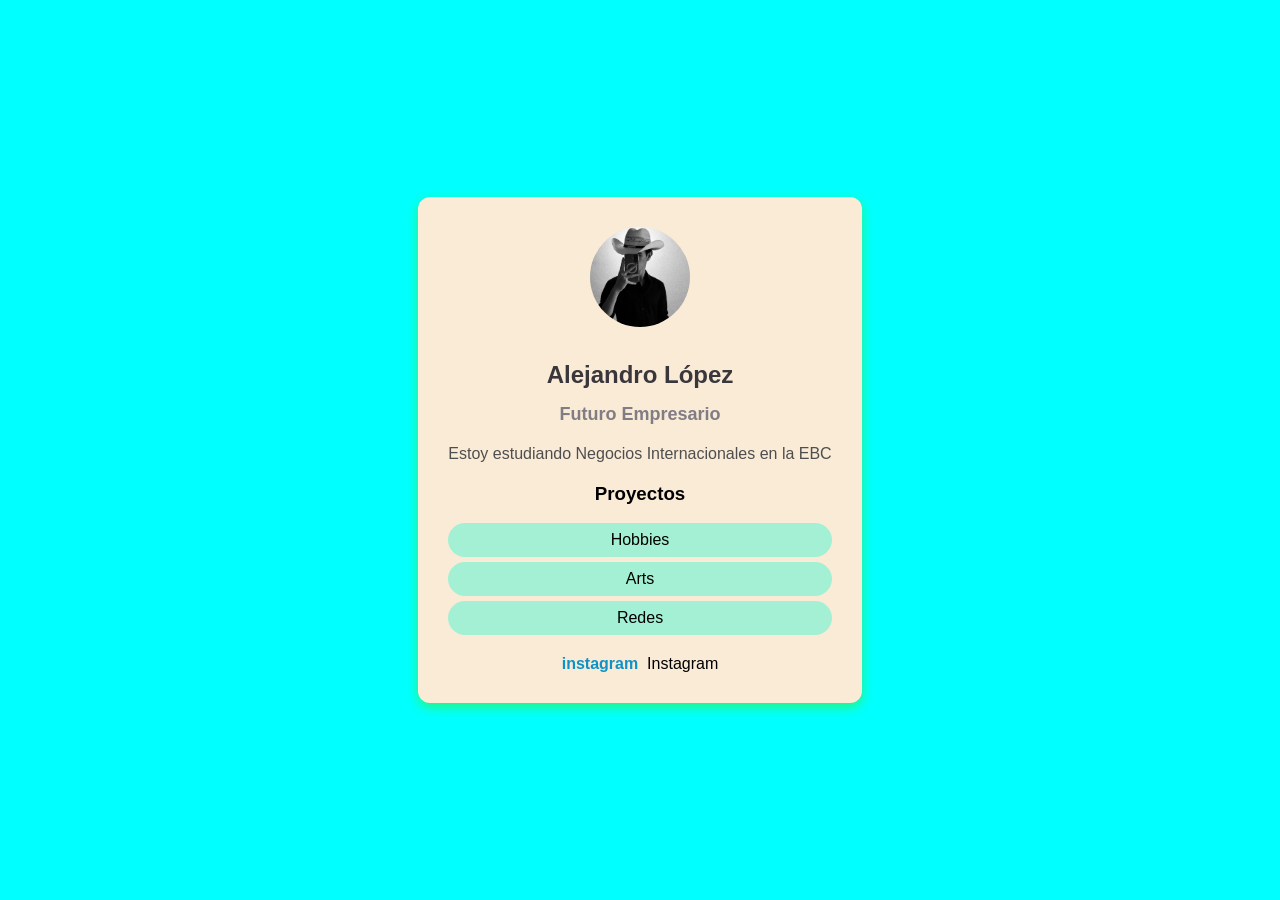
<file: E-1 AlexRobledo/index.html>
<!-- En el HTML voy a darle estructura 
 a una aplicación de mi perfil profesional-->


<!-- DOCTYPE esta eqtiqueta indica el tipo de documento -->
 <!DOCTYPE html>
 <!-- html es para iniciar mi documento -->
 <html>
   <!-- head es la etiqueta donde coloco las configuraciones de mi html -->
<head>
   <!-- la etiqueta de meta es un meta dato, La de UTF-8 es la que permite los carácteres 
    especiales-->

    <meta charset="UTF-8">
    <!--Este meta dato de copyright es para tener los créditos de contenido-->
    <meta"copyright" content="Negocios y Comercio Internacionales">

     <!-- FAVICON -->
  <link rel="icon" href="IMG/favicon.png" type="image/png">

  <!-- Font Awesome para iconos -->
  <link rel="stylesheet" href="https://cdnjs.cloudflare.com/ajax/libs/font-awesome/6.5.2/css/all.min.css">

    <!--la etiqueta del link es para enlazar archivos externos-->
    <!--aquí estoy enlazando al archivo de los stilos-->
    <link rel="stylesheet" href="style.css">
</head> <!--Hasta aqui termina el head -->

<!-- AQUI INICIA EL BODY: Es el cuerpo de mi pagina web, app o sitio web-->
<body>  
    <div class="card">
       <img src="img/foto.jpeg" alt="Foto Alex" width="80" height="80"> 
    <h1> Alejandro López</h1>
     <h2> Futuro Empresario</h2>
     <p> Estoy estudiando Negocios Internacionales en la EBC</p>
     <h3> Proyectos</h3>
     <ul> 
     <li> Hobbies</li>
     <li> Arts</li>
        <li> Redes</li>
     </ul>
     <a href="https://www.instagram.com/alex.rob16?igsh=MWQ4c3V2d2pkdXFwag%3D%3D&igsi=MWQ4c3V2d2pkdXFwag%3D%3D&utm_source=qr" target="_blank">instagram</a>
     <i class="fa brands fa-Instagran"></i>
     Instagram</a>
     
     </div>
</body>
 </html>
</file>
<file: E-1 AlexRobledo/style.css>
body {
background-color:aqua;
font-family: 'Franklin Gotic Medium', 'Arial Narrow', 'Arial', 'sams-serif';
display: flex;
justify-content:center;
align-items:center;
height: 100vh;
margin:0;
}

.card:hover {
  transform: translateY(-8px);

  box-shadow: 0 10px 25px rgba(39, 245, 121, 0.5);
}
.card{
background-color: antiquewhite;
border-radius: 12px;
box-shadow: 0 4px 12px rgb(39, 245, 121);
padding:30px;
max-width:400px;
text-align:center;
}

.card img {
border-radius:50%;
width: 100px;
height: 100px;
object-fit: cover;
margin-bottom: 20px;
}

.card h1 {
  font-size: 24px;
  margin: 10px 0;
  color: #39373B;
}

.card h2 {
  font-size: 18px;
  color: #817D85;
  margin-bottom: 20px;
}

.card p {
  font-size: 16px;
  color: #4E4E4F;
  margin-bottom: 20px;
}

.card ul {
  list-style: none;
  padding:0;
  margin-bottom: 20px;
}

.card ul li {
  background-color:#a3f0d4;
  margin: 5px 0;
  padding:8px;
  border-radius: 20px;
}

.card a {
 text-decoration: none;
 color: #0e92c7;
 font-weight: bold;
}
</file>
